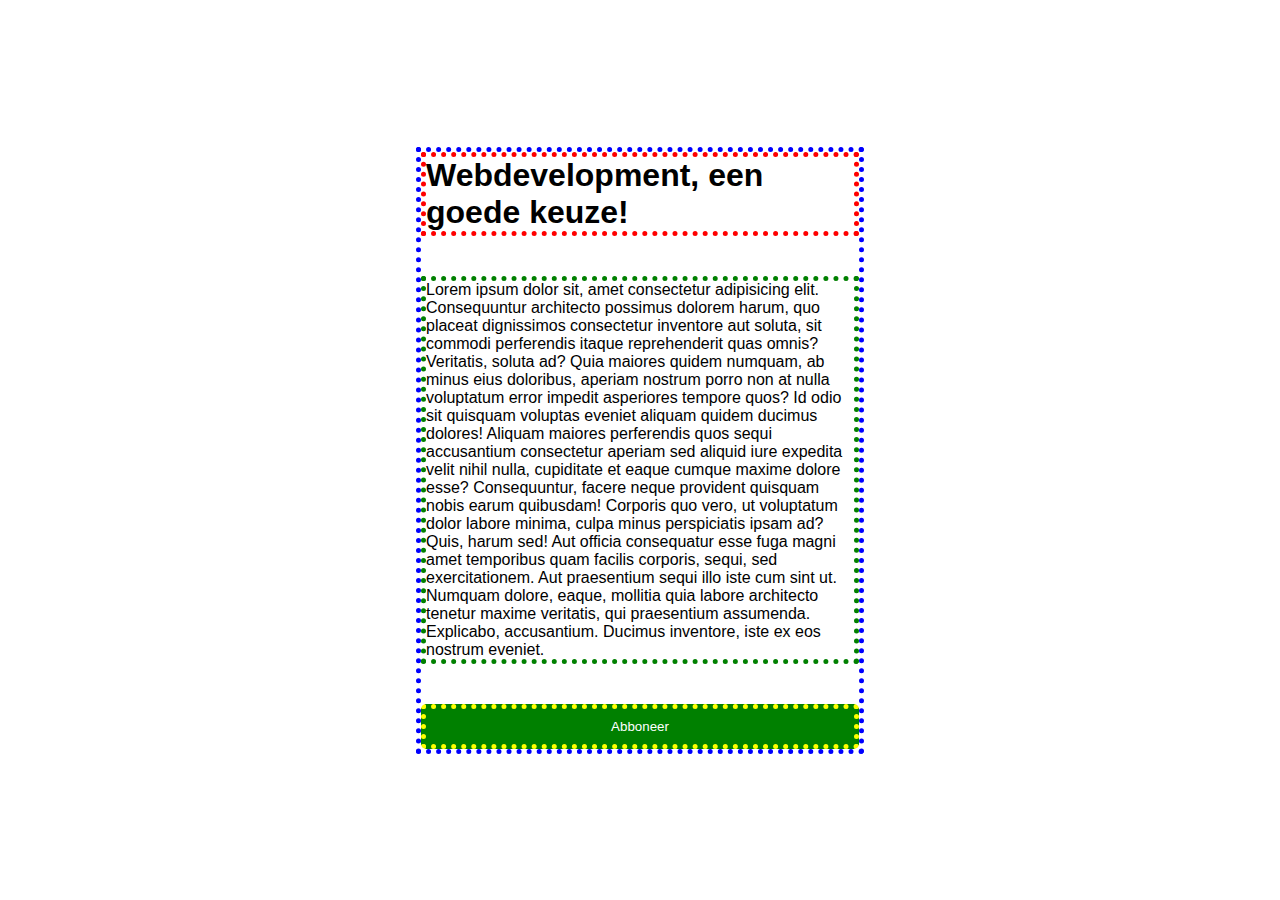
<file: FRO/F2M3FRO-PX/index.html>
<!DOCTYPE html>
<html lang="en">
<head>
    <meta charset="UTF-8">
    <meta http-equiv="X-UA-Compatible" content="IE=edge">
    <meta name="viewport" content="width=device-width, initial-scale=1.0">
    <title>px vs rem</title>
    <link rel="stylesheet" href="style.css">
</head>
<body>
    <article>
        <h1>Webdevelopment, een goede keuze!</h1>
        <p>Lorem ipsum dolor sit, amet consectetur adipisicing elit. Consequuntur architecto possimus dolorem harum, quo placeat dignissimos consectetur inventore aut soluta, sit commodi perferendis itaque reprehenderit quas omnis? Veritatis, soluta ad?
        Quia maiores quidem numquam, ab minus eius doloribus, aperiam nostrum porro non at nulla voluptatum error impedit asperiores tempore quos? Id odio sit quisquam voluptas eveniet aliquam quidem ducimus dolores!
        Aliquam maiores perferendis quos sequi accusantium consectetur aperiam sed aliquid iure expedita velit nihil nulla, cupiditate et eaque cumque maxime dolore esse? Consequuntur, facere neque provident quisquam nobis earum quibusdam!
        Corporis quo vero, ut voluptatum dolor labore minima, culpa minus perspiciatis ipsam ad? Quis, harum sed! Aut officia consequatur esse fuga magni amet temporibus quam facilis corporis, sequi, sed exercitationem.
        Aut praesentium sequi illo iste cum sint ut. Numquam dolore, eaque, mollitia quia labore architecto tenetur maxime veritatis, qui praesentium assumenda. Explicabo, accusantium. Ducimus inventore, iste ex eos nostrum eveniet.</p>
        <button>Abboneer</button>
    </article>
</body>
</html>
</file>
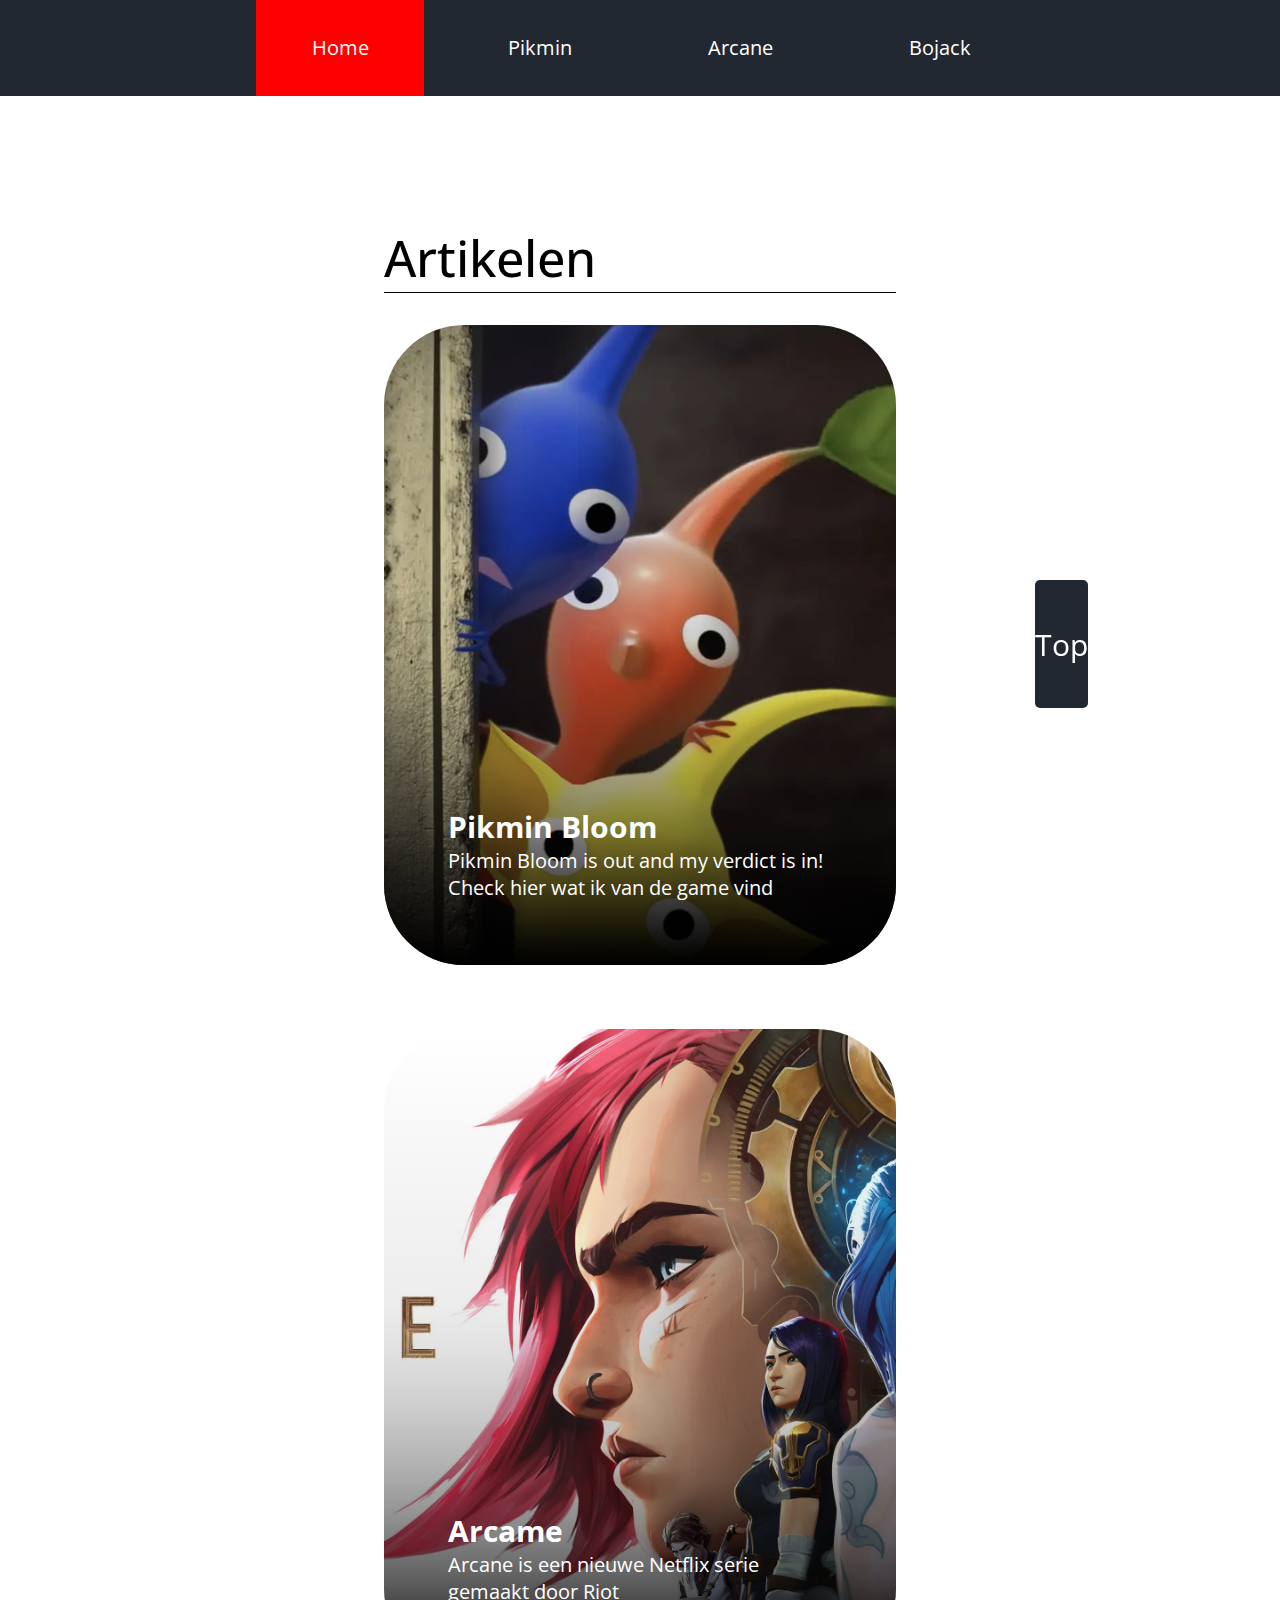
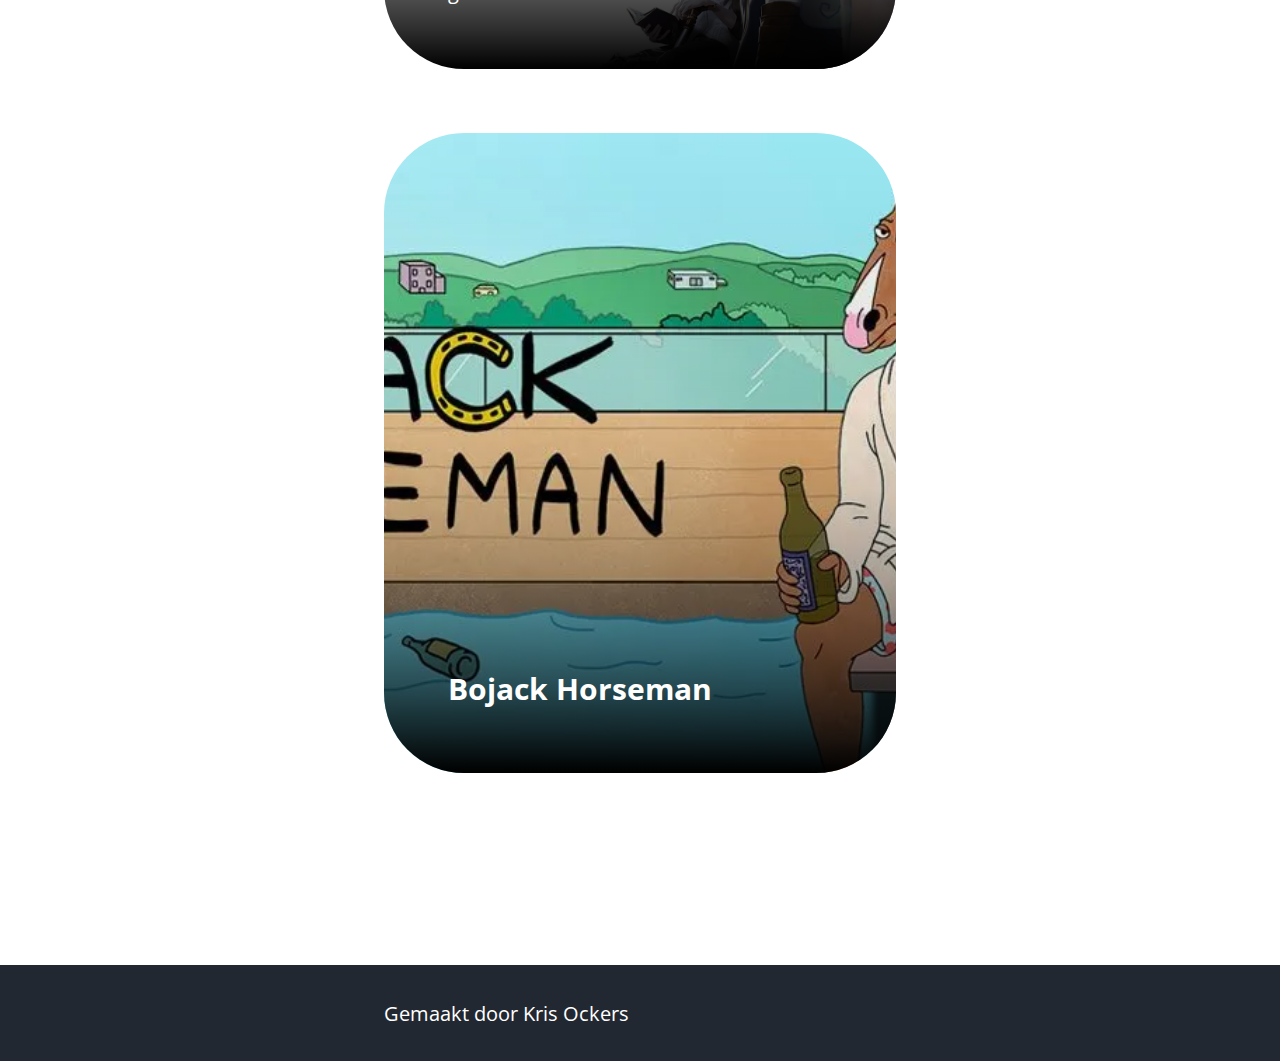
<file: FRO/PikminBloomSite/index.html>
<!DOCTYPE html>
<html lang="nl">
    <head>
        <meta charset="UTF-8">
        <meta http-equiv="X-UA-Compatible" content="IE=edge">
        <meta name="viewport" content="width=device-width, initial-scale=1.0">
        <title>Home</title>
        <link rel="preconnect" href="https://fonts.googleapis.com">
        <link rel="preconnect" href="https://fonts.gstatic.com" crossorigin>
        <link href="https://fonts.googleapis.com/css2?family=Open+Sans:ital,wght@0,400;0,500;1,400&display=swap" rel="stylesheet">
        <link rel="stylesheet" href="css/style.css">
    </head>
    <body>
        <header id="header">
            <nav>
                <ul>
                    <li class="active"><a href="index.html">Home</a> </li>
                    <li><a href="pikmin.html">Pikmin</a></li>
                    <li><a href="arcane.html">Arcane</a></li>
                    <li><a href="Bojack.html">Bojack</a></li>
                </ul>
            </nav>
        </header>
        <main>
            <section>
                <h1>Artikelen</h1>
                <article class="box">
                <a href="pikmin.html">
                    <figure>
                        <img src="img/pikminthumb.webp" alt="verschillende pikmin wezentjes">
                    </figure>
                    <section>
                        <h2>Pikmin Bloom</h2>
                        <p>Pikmin Bloom is out and my verdict is in! Check hier wat ik van de game vind</p>
                    </section>
                </a>
                </article>
                <article class="box">
                <a href="arcane.html">
                    <figure>
                        <img src="img/Arcane.webp" alt="thumbnail met verschillende arcane karakters">
                    </figure>
                    <section>
                        <h2>Arcame</h2>
                        <p>Arcane is een nieuwe Netflix serie gemaakt door Riot</p>
                    </section>
                </a>
                </article>
                <article class="box">
                <a href="Bojack.html">
                    <figure>
                        <img src="img/Bojack-Thumbnail.webp" alt="">
                    </figure>
                    <section>
                        <h2>Bojack Horseman</h2>
                        <p></p>
                    </section>
                </a>
                </article>
            </section>
        </main>
        <a class="top" href="#header">Top</a>
        <footer>
            <p>Gemaakt door Kris Ockers</p>
        </footer>
    </body>
</html>
</file>
<file: FRO/F2M3FRO-PX/style.css>
*{
    margin:0;
    padding:0;
    box-sizing: border-box;
}

body{
    font-family: sans-serif;
    display:flex;
    justify-content: center;
    align-items: center;
    min-height:100vh;
    font-size:1rem;
}

article{
    width: 35vw;
    border: 5px dotted blue;
}

h1{
    font-size: 2rem;
    margin-bottom: 2.5rem;
    border: 5px dotted red;
}

p{
    margin-bottom: 2.5rem;
    border: 5px dotted green;

}

button{
    outline:none;
    border:none;
    background: green;
    color:white;
    font-family: sans-serif;
    padding: 10px 20px;
    border-radius: 5px;
    border: 5px dotted yellow;
    width:100%;
}

@media screen and (max-width: 62.5rem){
    article{
        width: 80vw;
    }
}
</file>
<file: FRO/PikminBloomSite/css/style.css>
*{
    padding: 0;
    margin: 0;
    box-sizing: border-box;
}

html{
    scroll-behavior: smooth;
}

body{
    font-size: 125%;
    font-family: 'Open Sans', sans-serif;
    font-weight: 400;
}

h1{
    font-size: 250%;
    margin-bottom: 2rem;
    border-bottom: 1px solid black;
    font-weight: 500;
}

section{
    width: 60vw;
    padding: 4rem;
    width: 100%;
}

article{
    width: 100%;
    margin: 0 auto;
    padding: 4rem;
}

.box{
    width: 100%;
    height: 40rem;
    position: relative;
    padding: 0;
    margin-bottom: 4rem;
}

.box > a > figure{
    width: 100%;
    height: 100%;
}

.box > a > figure > img{
    width: 100%;
    height: 100%;
    object-fit: cover;
    border-radius: 5rem;
}

.box > a > figure > img:hover{
    transform: none;
}

.box > a > section{
    position: absolute;
    bottom: 0;
    left: 0;
    padding: 4rem;
    color: white;
    border-radius: 5rem;
    background: linear-gradient(transparent,80%,black);
    width: 100%;
    height: 100%;
    display: flex;
    justify-content: flex-end;
    flex-direction: column;
}

.box > a > section > p{
    margin-bottom: 0;
}

figure{
    margin-bottom: 4rem;
}

figcaption{
    font-size: 80%;
    font-style: italic;
    font-weight: 400;
}

img{
    width: 100%;
    border-radius: 5px;
    transition: 0.2s transform;
}

img:hover{
    transform: scale(1.05);
}

p{
    margin-bottom: 4rem;
}

audio{
    display: block;
    margin-top: 2rem;
}

video{
    width: 100%;
    margin-bottom: 2rem;
    border-radius: 5px;
}

header{
    height: 6rem;
    background-color: #222831;
    color: white;
}

header, footer{
    height: 6rem;
    background-color: #222831;
    color: white;

}

main{
    padding: 4rem;
    min-height: 100vh;
    width: 60vw;
    margin: 0 auto;
}

nav{
    width: 60vw;
    height: 100%;
    margin: 0 auto;
}

nav > ul{
    display: flex;
    list-style: none;
    height: 100%;
    width: 100%;
    align-items: center;
    justify-content: space-evenly   ;
    gap: 2rem;
}

nav > ul > li{
    width: 100%;
    height: 100%;
}

.active{
    background: red;
}

nav > ul > li > a{
    width: 100%;
    height: 100%;
    display: block;
    text-align: center;
    line-height: 6rem;
    text-decoration: none;
    color: white;
}

.top{
    width: 8remx;
    height: 8rem;
    background: #222831;
    border: none;
    font-size: 150%;
    font-family: "Open Sans", sans-serif;
    border-radius: 5px;
    color: white;
    position: fixed;
    bottom: 12rem;
    right: 12rem;
    text-decoration: none;
    display: flex;
    justify-content: center;
    align-items: center;
}

footer{
    display: flex;
    align-items: center;
}

footer > p{
    width: 60vw;
    margin: 0 auto;
    padding-left: 8rem;
}

@media screen and (max-width:10rem) {
    main{
        width: 80vw;
    }
    footer > p{
        width: 80vw;
    }
    img:hover{
        transform: none;
    }
    .top{
        width: 6rem;
        height: 6rem;
        bottom: 6rem;
        right: 6rem;
    }
    header{
        height:auto;
    }
    nav{
        width: 100%;
    }
    
    nav > ul {
        display:block;
        height:100%;
        width:100%;
        padding-left: 0;
    }
    
    nav > ul > li{
        width:100%;
        text-align: center;
        height:8rem;
    }
    
    nav > ul > li > a{
        line-height: 8rem;
    }
}

@media screen and (max-width:60rem) {
    body{
        font-size: 16px;
    }
    main{
        width: 100vw;
        padding: 2rem;
    }
    h1{
        font-size: 180%;
    }
    footer > p{
        width: 100vw;
        padding-left: 60px;
    }
}
</file>
